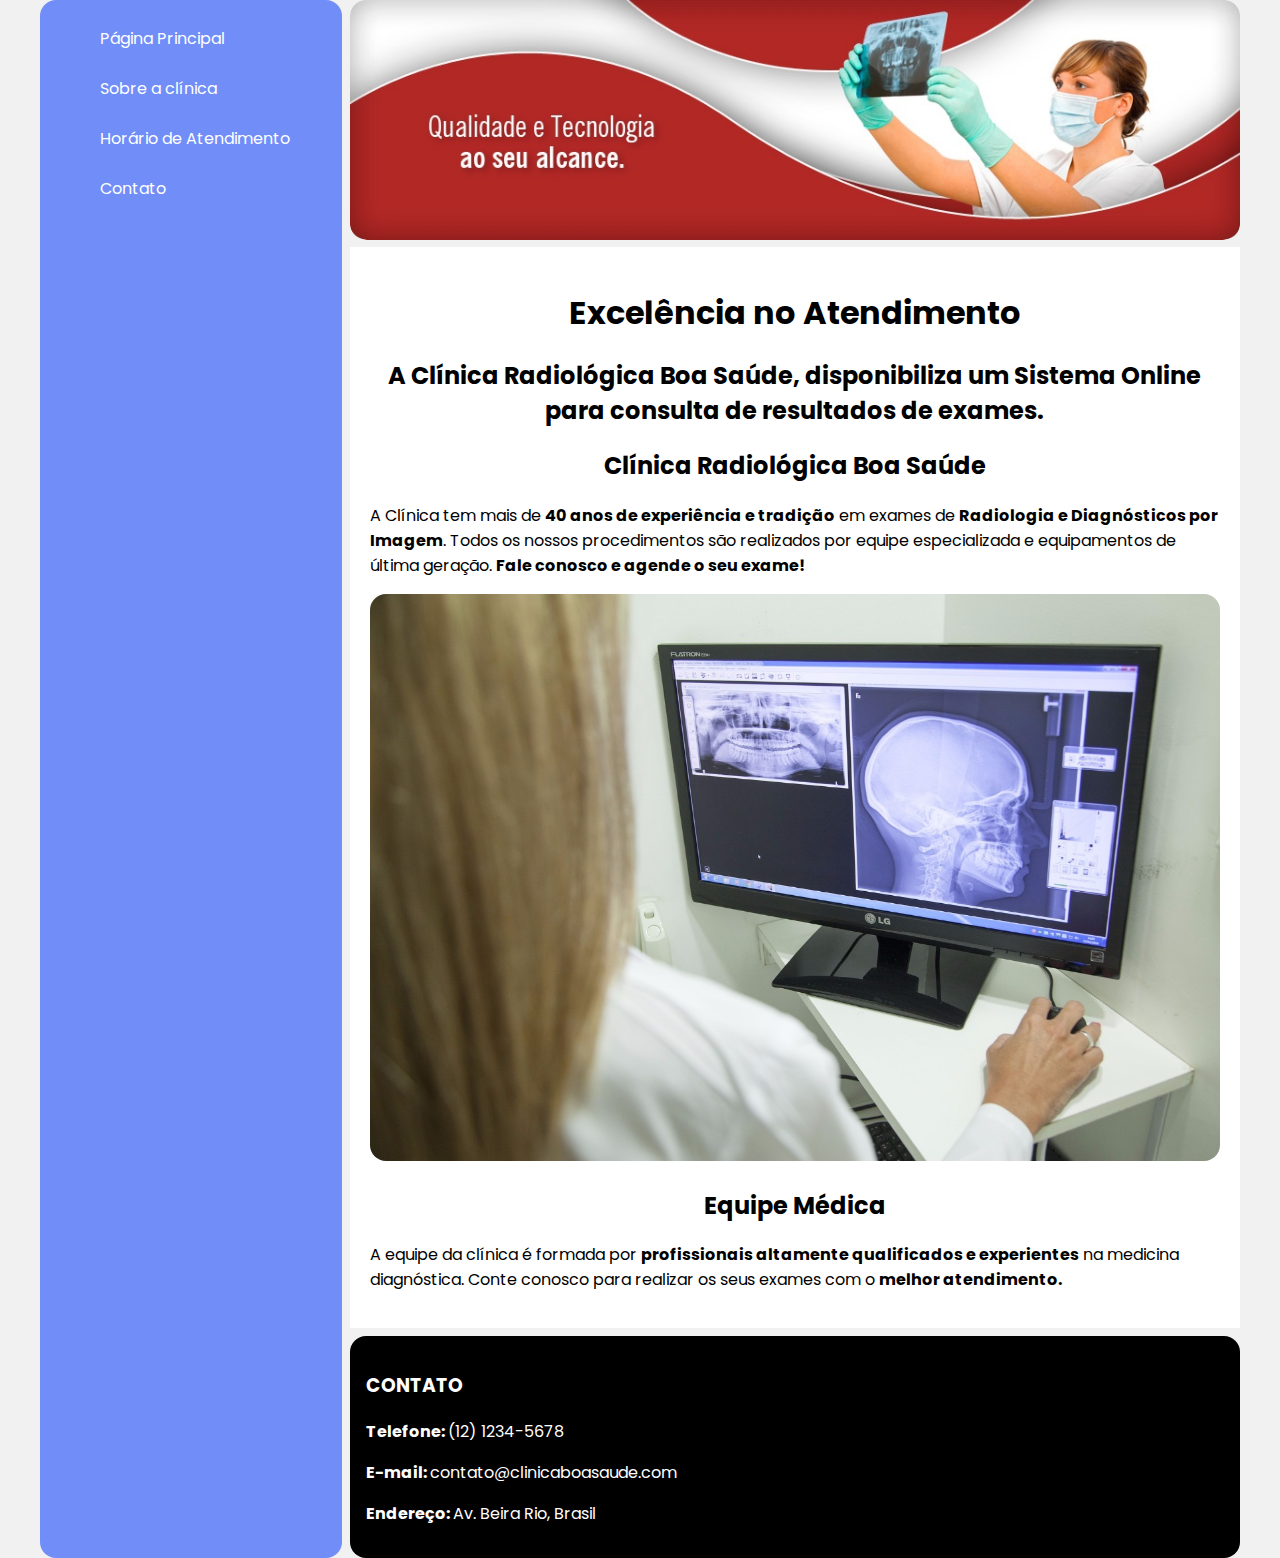
<file: index.html>
<!DOCTYPE html>

<html lang="pt-br">
    <head>
        <meta charset="UTF-8">
        <meta http-equiv="X-UA-Compatible" content="IE=edge">
        <meta name="viewport" content="width=device-width, initial-scale=1.0">
        <title>Página Principal</title>
        <link rel="stylesheet" href="base.css">
    </head>

    <body>
        <div class="wrapper">
            <div class="menu">
                <ul>
                    <li><a href="index.html">Página Principal</a></li> <br>
                    <li><a href="about.html">Sobre a clínica</a></li> <br>
                    <li><a href="opening_hours.html">Horário de Atendimento</a></li> <br>
                    <li><a href="contact.html">Contato</a></li> <br>
                </ul>
            </div>

            <div class="main">
                <div class="header">
                    <img src="media/images/banner_header.jpg" alt="Banner informativo da Clínica Radiológica." title="Banner">
                </div>
        
                <div class="content">
                    <h1>Excelência no Atendimento</h1>
                    <h2>A Clínica Radiológica Boa Saúde, disponibiliza um Sistema Online para consulta de resultados de exames.</h2>

                    <h2>Clínica Radiológica Boa Saúde</h2>
                    <p>
                        A Clínica tem mais de <strong>40 anos de experiência e tradição</strong> em exames de <strong>Radiologia e Diagnósticos por Imagem</strong>. Todos os nossos procedimentos são realizados por equipe especializada e equipamentos de última geração. <strong>Fale conosco e agende o seu exame!</strong>
                    </p>

                    <img src="media/images/equipe.jpg" alt="Médica avaliando uma radiografia de um cérebro na tela de um computador." title="Radiografia de um cérebro.">

                    <h2>Equipe Médica</h2>
                    <p>
                        A equipe da clínica é formada por <strong>profissionais altamente qualificados e experientes</strong> na medicina diagnóstica. Conte conosco para realizar os seus exames com o <strong>melhor atendimento.</strong>
                    </p>
                </div>
        
                <div class="footer">
                    <h3>
                        CONTATO
                    </h3>
                    
                    <p><b>Telefone: </b>(12) 1234-5678</p>
                    <p><b>E-mail: </b>contato@clinicaboasaude.com</p>
                    <p><b>Endereço: </b>Av. Beira Rio, Brasil</p>
                </div>
            </div>
        </div>
    </body>
</html>
</file>
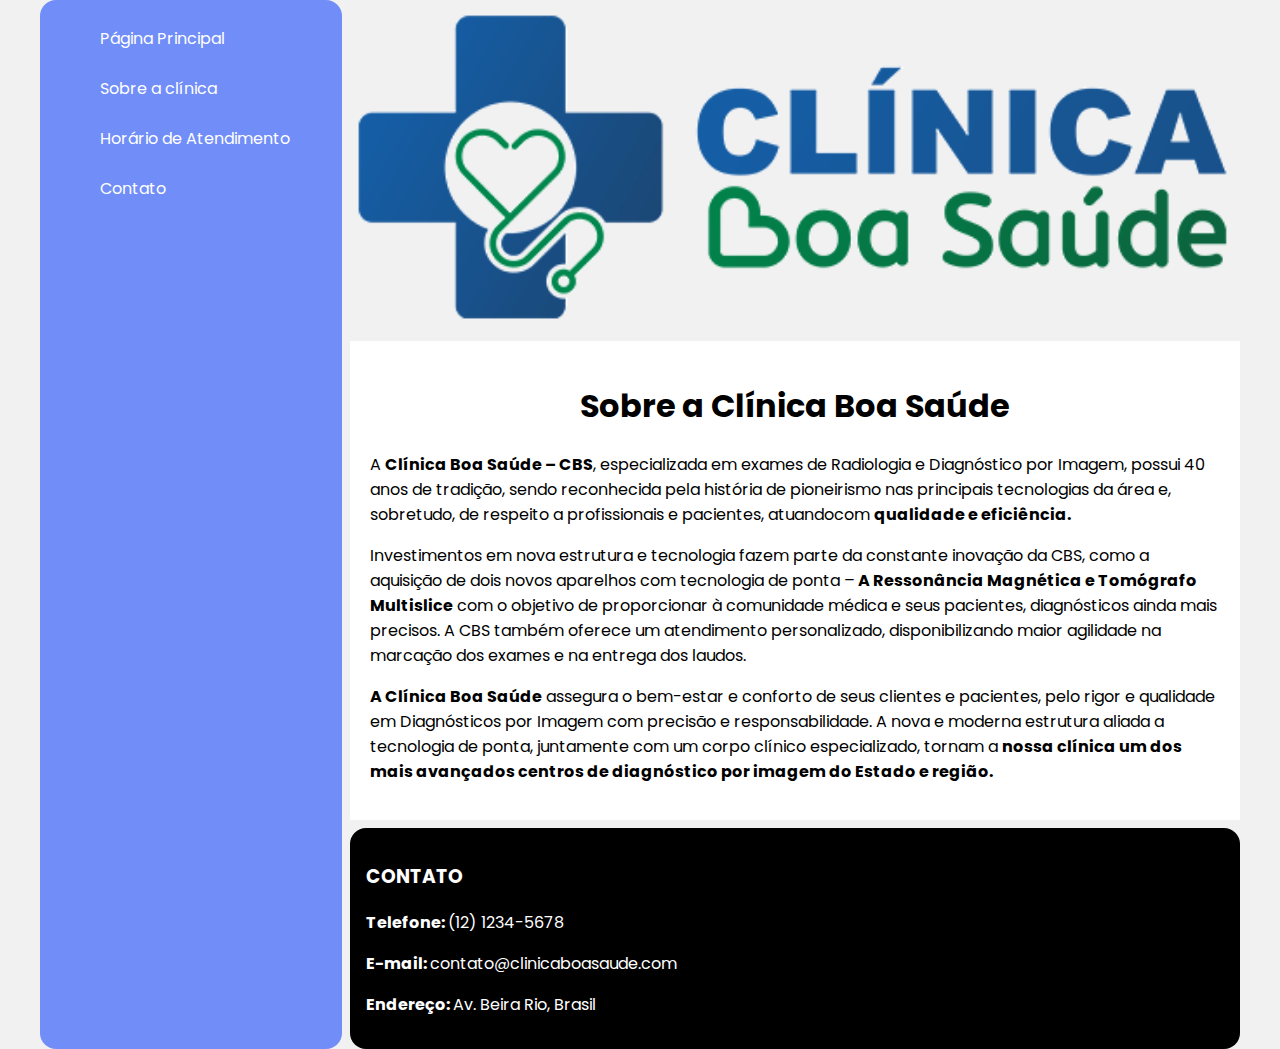
<file: about.html>
<!DOCTYPE html>

<html lang="pt-br">
    <head>
        <meta charset="UTF-8">
        <meta http-equiv="X-UA-Compatible" content="IE=edge">
        <meta name="viewport" content="width=device-width, initial-scale=1.0">
        <title>Sobre a Clínica</title>
        <link rel="stylesheet" href="base.css">
    </head>

    <body>
        <div class="wrapper">
            <div class="menu">
                <ul>
                    <li><a href="index.html">Página Principal</a></li> <br>
                    <li><a href="about.html">Sobre a clínica</a></li> <br>
                    <li><a href="opening_hours.html">Horário de Atendimento</a></li> <br>
                    <li><a href="contact.html">Contato</a></li>
                </ul>
            </div>

            <div class="main">
                <div class="header">
                    <img src="media/images/clinica.png" alt="Logo da Clínica Boa Saúde" title="Logo da Clínica Boa Saúde">
                </div>
        
                <div class="content">
                    <h1>Sobre a Clínica Boa Saúde</h1>

                    <p>
                        A <strong>Clínica Boa Saúde – CBS</strong>, especializada em exames de Radiologia e Diagnóstico por Imagem, possui 40 anos de tradição, sendo reconhecida pela história de pioneirismo nas principais tecnologias da área e, sobretudo, de respeito a profissionais e pacientes, atuandocom <strong>qualidade e eficiência.</strong>
                    </p>

                    <p>
                        Investimentos em nova estrutura e tecnologia fazem parte da constante inovação da CBS, como a aquisição de dois novos aparelhos com tecnologia de ponta – <strong>A Ressonância Magnética e Tomógrafo Multislice</strong> com o objetivo de proporcionar à comunidade médica e seus pacientes, diagnósticos ainda mais precisos. A CBS também oferece um atendimento personalizado, disponibilizando maior agilidade na marcação dos exames e na entrega dos laudos.
                    </p>

                    <p>
                        <strong>A Clínica Boa Saúde</strong> assegura o bem-estar e conforto de seus clientes e pacientes, pelo rigor e qualidade em Diagnósticos por Imagem com precisão e responsabilidade. A nova e moderna estrutura aliada a tecnologia de ponta, juntamente com um corpo clínico especializado, tornam a <strong>nossa clínica um dos mais avançados centros de diagnóstico por imagem do Estado e região.</strong>
                    </p>
                </div>
        
                <div class="footer">
                    <h3>
                        CONTATO
                    </h3>
                    
                    <p><b>Telefone: </b>(12) 1234-5678</p>
                    <p><b>E-mail: </b>contato@clinicaboasaude.com</p>
                    <p><b>Endereço: </b>Av. Beira Rio, Brasil</p>
                </div>
            </div>
        </div>
    </body>
</html>
</file>
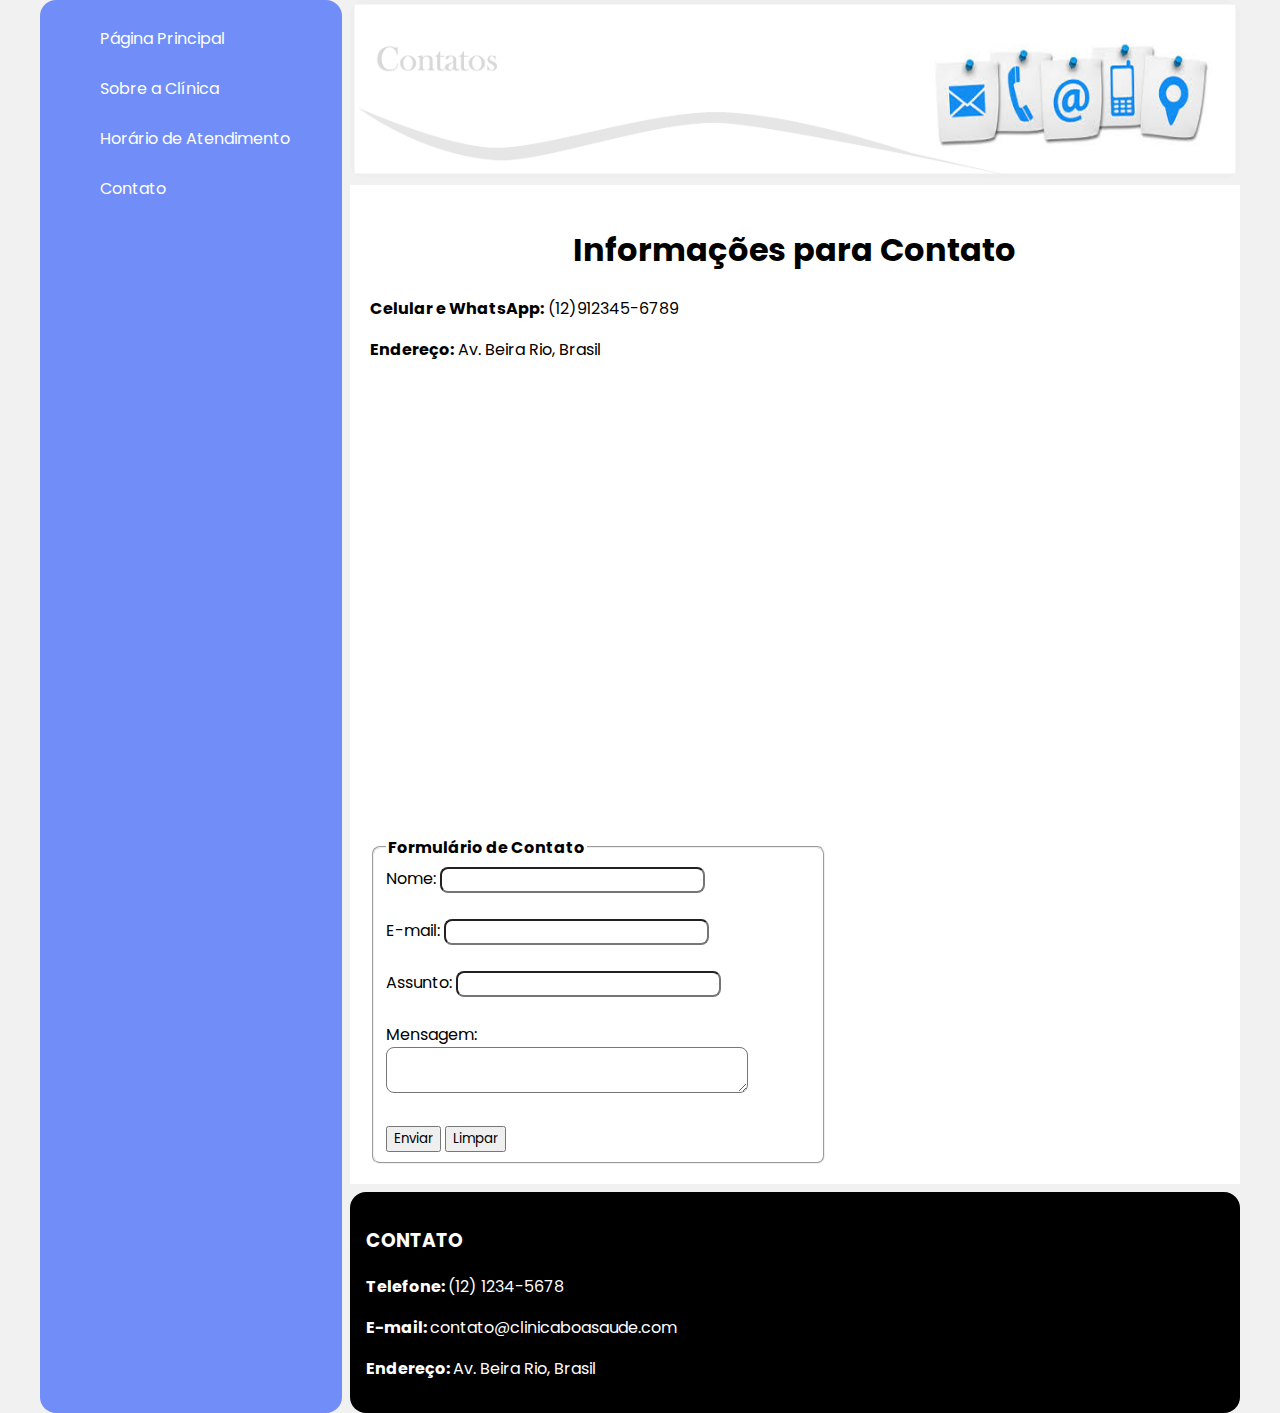
<file: contact.html>
<!DOCTYPE html>

<html lang="pt-br">
    <head>
        <meta charset="UTF-8">
        <meta http-equiv="X-UA-Compatible" content="IE=edge">
        <meta name="viewport" content="width=device-width, initial-scale=1.0">
        <title>Contato</title>
        <link rel="stylesheet" href="base.css">
    </head>
    
    <body>
        <div class="wrapper">
            <div class="menu">
                <ul>
                    <li><a href="index.html">Página Principal</a></li> <br>
                    <li><a href="about.html">Sobre a Clínica</a></li> <br>
                    <li><a href="opening_hours.html">Horário de Atendimento</a></li> <br>
                    <li><a href="contact.html">Contato</a></li> <br>
                </ul>
            </div>

            <div class="main">
                <div class="header">
                    <img src="media/images/contatos.png" alt="Banner de Contato" title="Contato">
                </div>
        
                <div class="content">
                    <h1>Informações para Contato</h1>

                    <p><b>Celular e WhatsApp:</b> (12)912345-6789</p>
                    <p><b>Endereço:</b> Av. Beira Rio, Brasil</p>

                    <iframe src="https://www.google.com/maps/embed?pb=!1m18!1m12!1m3!1d3785.201827069423!2d-49.20745128571166!3d-18.429143198149323!2m3!1f0!2f0!3f0!3m2!1i1024!2i768!4f13.1!3m3!1m2!1s0x94a10d5f57342403%3A0xf13f2e6002e9b3b9!2sAv.%20Beira%20Rio%20-%20Village%20Imperial%2C%20Itumbiara%20-%20GO%2C%2075523-200!5e0!3m2!1spt-BR!2sbr!4v1667269251867!5m2!1spt-BR!2sbr" width="600" height="450" style="border:0;" allowfullscreen="" loading="lazy" referrerpolicy="no-referrer-when-downgrade"></iframe>

                    <form action="" method="post">
                        <fieldset>
                            <legend>Formulário de Contato</legend>

                            <label>Nome: </label> <input type="text" name="name" required> <br> <br>
                            <label>E-mail: </label> <input type="email" name="email" required> <br> <br>
                            <label>Assunto: </label> <input type="text" name="subject" required> <br> <br>
                            <label>Mensagem: </label> <textarea name="message"cols="30"></textarea> <br> <br>

                            <button type="submit">Enviar</button>
                            <button type="reset">Limpar</button>
                        </fieldset>                     
                    </form>
                </div>
        
                <div class="footer">
                    <h3>
                        CONTATO
                    </h3>
                    
                    <p><b>Telefone: </b>(12) 1234-5678</p>
                    <p><b>E-mail: </b>contato@clinicaboasaude.com</p>
                    <p><b>Endereço: </b>Av. Beira Rio, Brasil</p>
                </div>
            </div>
        </div>
    </body>
</html>
</file>
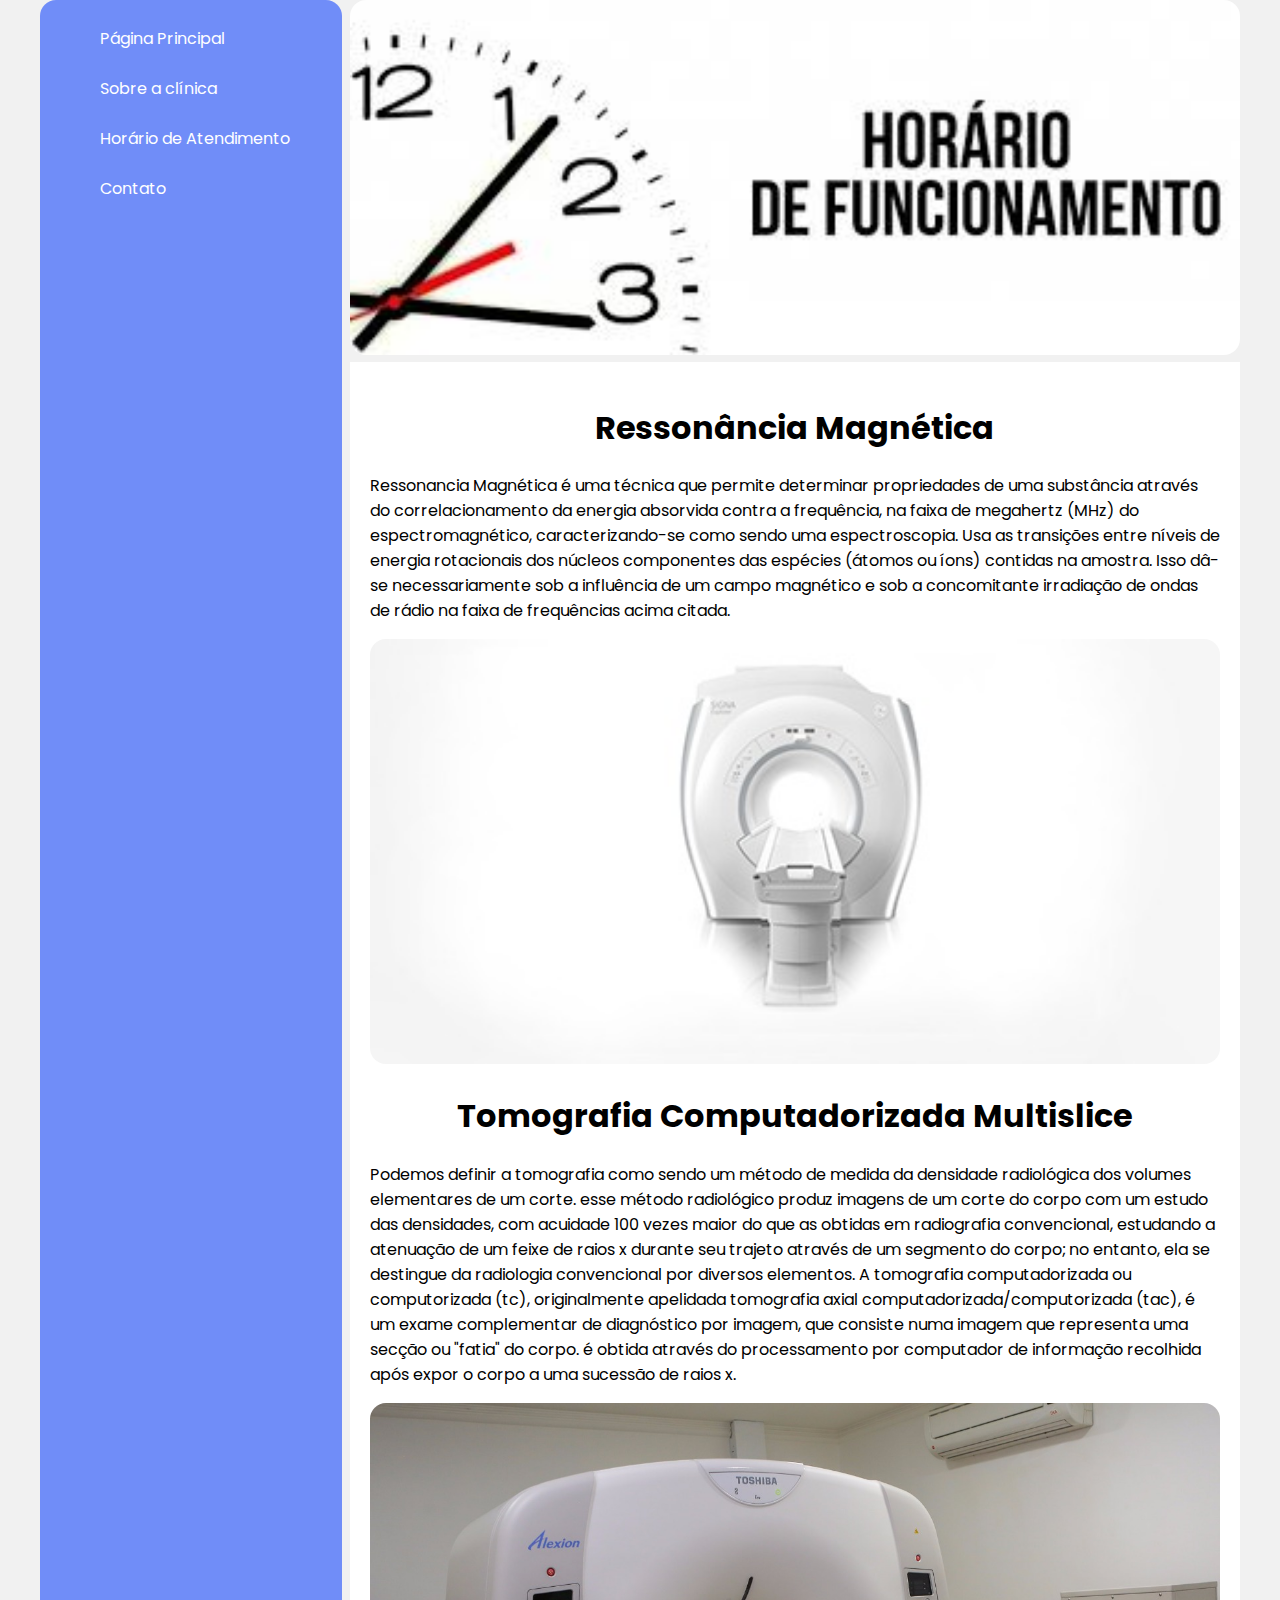
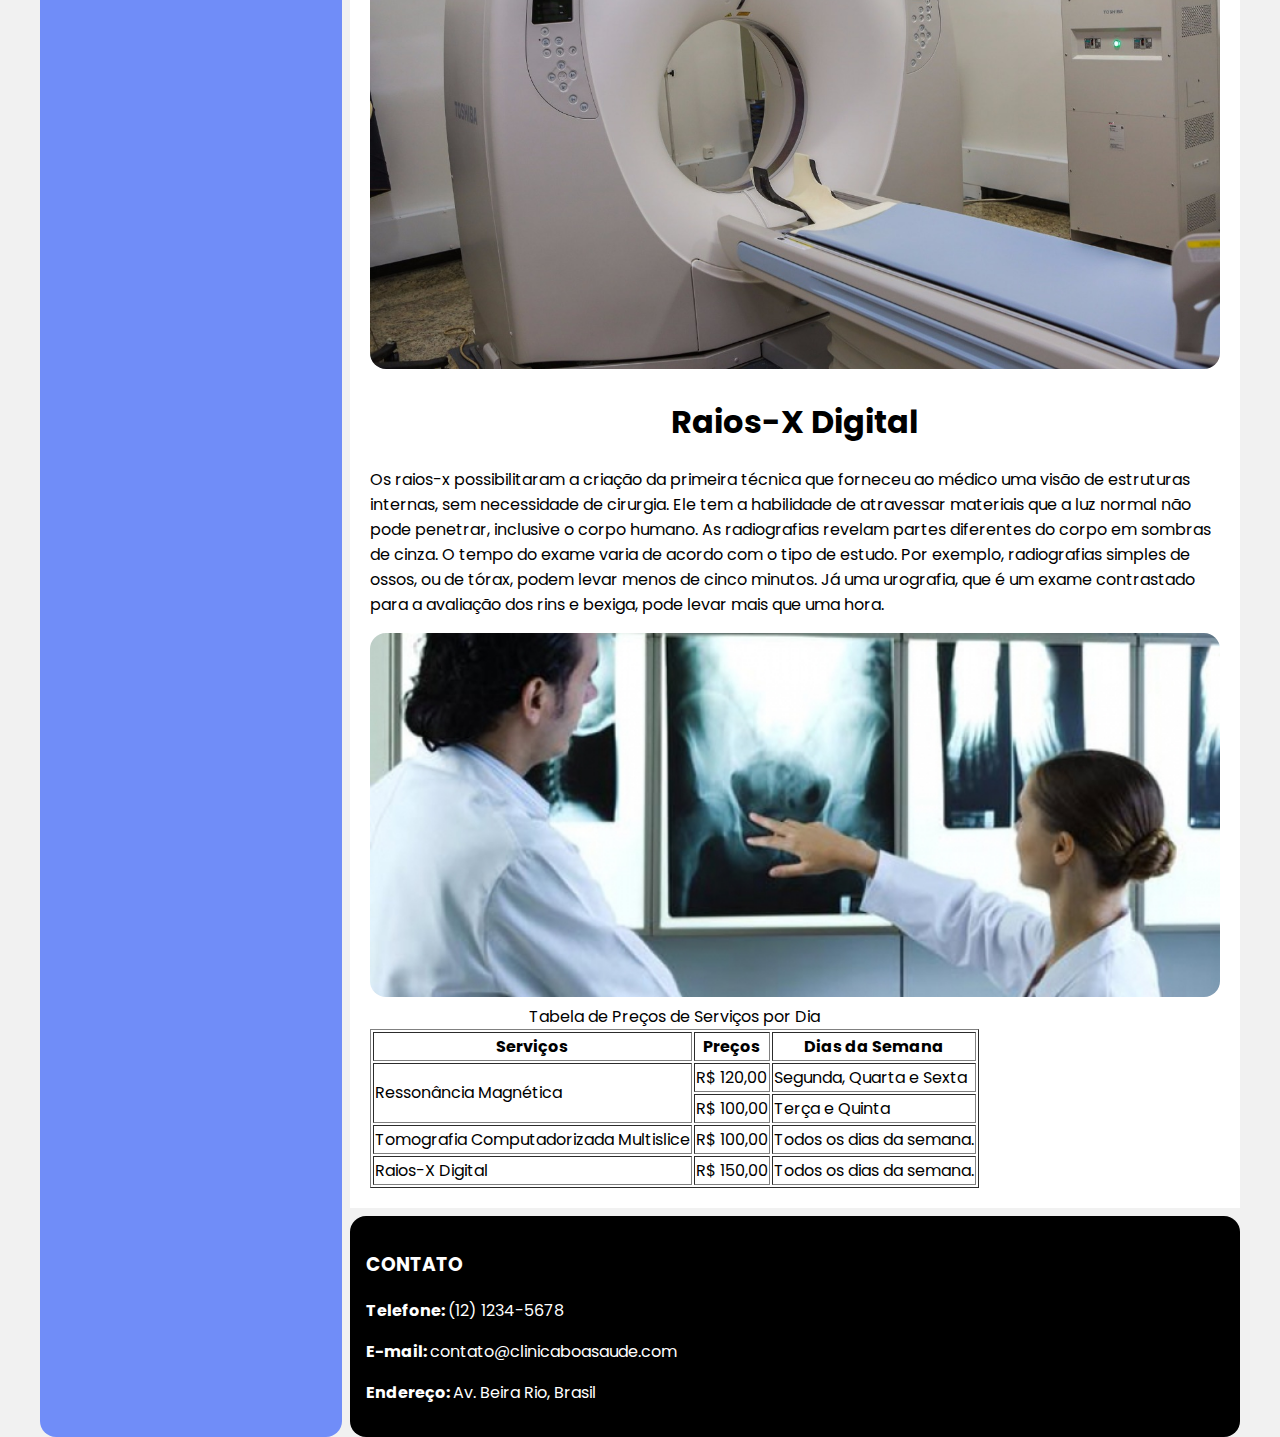
<file: opening_hours.html>
<!DOCTYPE html>

<html lang="pt-br">
    <head>
        <meta charset="UTF-8">
        <meta http-equiv="X-UA-Compatible" content="IE=edge">
        <meta name="viewport" content="width=device-width, initial-scale=1.0">
        <title>Horário de Atendimento</title>
        <link rel="stylesheet" href="base.css">
    </head>
    
    <body>
        <div class="wrapper">
            <div class="menu">
                <ul>
                    <li><a href="index.html">Página Principal</a></li> <br>
                    <li><a href="about.html">Sobre a clínica</a></li> <br>
                    <li><a href="opening_hours.html">Horário de Atendimento</a></li> <br>
                    <li><a href="contact.html">Contato</a></li> <br>
                </ul>
            </div>

            <div class="main">
                <div class="header">
                    <img src="media/images/horario_atendimento.jfif" alt="Horário de Atendimento" title="Banner de Horário de Funcionamento">
                </div>
        
                <div class="content">
                    <h1>Ressonância Magnética</h1>

                    <p>
                        Ressonancia Magnética é uma técnica que permite determinar propriedades de uma substância através do correlacionamento da energia absorvida contra a frequência, na faixa de megahertz (MHz) do espectromagnético, caracterizando-se como sendo uma espectroscopia. Usa as transições entre níveis de energia rotacionais dos núcleos componentes das espécies (átomos ou íons) contidas na amostra. Isso dâ-se necessariamente sob a influência de um campo magnético e sob a concomitante irradiação de ondas de rádio na faixa de frequências acima citada.
                    </p>

                    <img src="media/images/exame-de-ressonancia-magnetica.jpeg" alt="Aparelho de Ressonância Magnética" title="Aparelho de Ressonância Magnética">

                    <h1>Tomografia Computadorizada Multislice</h1>

                    <p>
                        Podemos definir a tomografia como sendo um método de medida da densidade radiológica dos volumes elementares de um corte. esse método radiológico produz imagens de um corte do corpo com um estudo das densidades, com acuidade 100 vezes maior do que as obtidas em radiografia convencional, estudando a atenuação de um feixe de raios x durante seu trajeto através de um segmento do corpo; no entanto, ela se destingue da radiologia convencional por diversos elementos. A tomografia computadorizada ou computorizada (tc), originalmente apelidada tomografia axial computadorizada/computorizada (tac), é um exame complementar de diagnóstico por imagem, que consiste numa imagem que representa uma secção ou "fatia" do corpo. é obtida através do processamento por computador de informação recolhida após expor o corpo a uma sucessão de raios x.
                    </p>

                    <img src="media/images/exame-tomografia.jpeg" alt="Exame de Tomografia Computadorizadora Multislice" title="Exame de Tomografia Computadorizadora Multislice">

                    <h1>Raios-X Digital</h1>

                    <p>
                        Os raios-x possibilitaram a criação da primeira técnica que forneceu ao médico uma visão de estruturas internas, sem necessidade de cirurgia. Ele tem a habilidade de atravessar materiais que a luz normal não pode penetrar, inclusive o corpo humano. As radiografias revelam partes diferentes do corpo em sombras de cinza. O tempo do exame varia de acordo com o tipo de estudo. Por exemplo, radiografias simples de ossos, ou de tórax, podem levar menos de cinco minutos. Já uma urografia, que é um exame contrastado para a avaliação dos rins e bexiga, pode levar mais que uma hora.
                    </p>

                    <img src="media/images/exame-raio-x.jpg" alt="Exame de Raio-X" title="Exame de Raio-X">

                    <table border="1" summary="Tabela de Preços de Serviços por Dia">
                        <caption>Tabela de Preços de Serviços por Dia</caption>
                        <thead>
                            <th>Serviços</th>
                            <th>Preços</th>
                            <th>Dias da Semana</th>
                        </thead>
                        <tbody>
                            <tr>
                                <td rowspan="2">Ressonância Magnética</td>
                                <td>R$ 120,00</td>
                                <td>Segunda, Quarta e Sexta</td>
                            </tr>
                            <tr>
                                <td>R$ 100,00</td>
                                <td>Terça e Quinta</td>
                            </tr>
                            <tr>
                                <td>Tomografia Computadorizada Multislice</td>
                                <td>R$ 100,00</td>
                                <td>Todos os dias da semana.</td>
                            </tr>
                            <tfoot>
                                <td>Raios-X Digital</td>
                                <td>R$ 150,00</td>
                                <td>Todos os dias da semana.</td>
                            </tfoot>
                        </tbody>
                    </table>
                </div>
        
                <div class="footer">
                    <h3>
                        CONTATO
                    </h3>
                    
                    <p><b>Telefone: </b>(12) 1234-5678</p>
                    <p><b>E-mail: </b>contato@clinicaboasaude.com</p>
                    <p><b>Endereço: </b>Av. Beira Rio, Brasil</p>
                </div>
            </div>
        </div>
    </body>
</html>
</file>
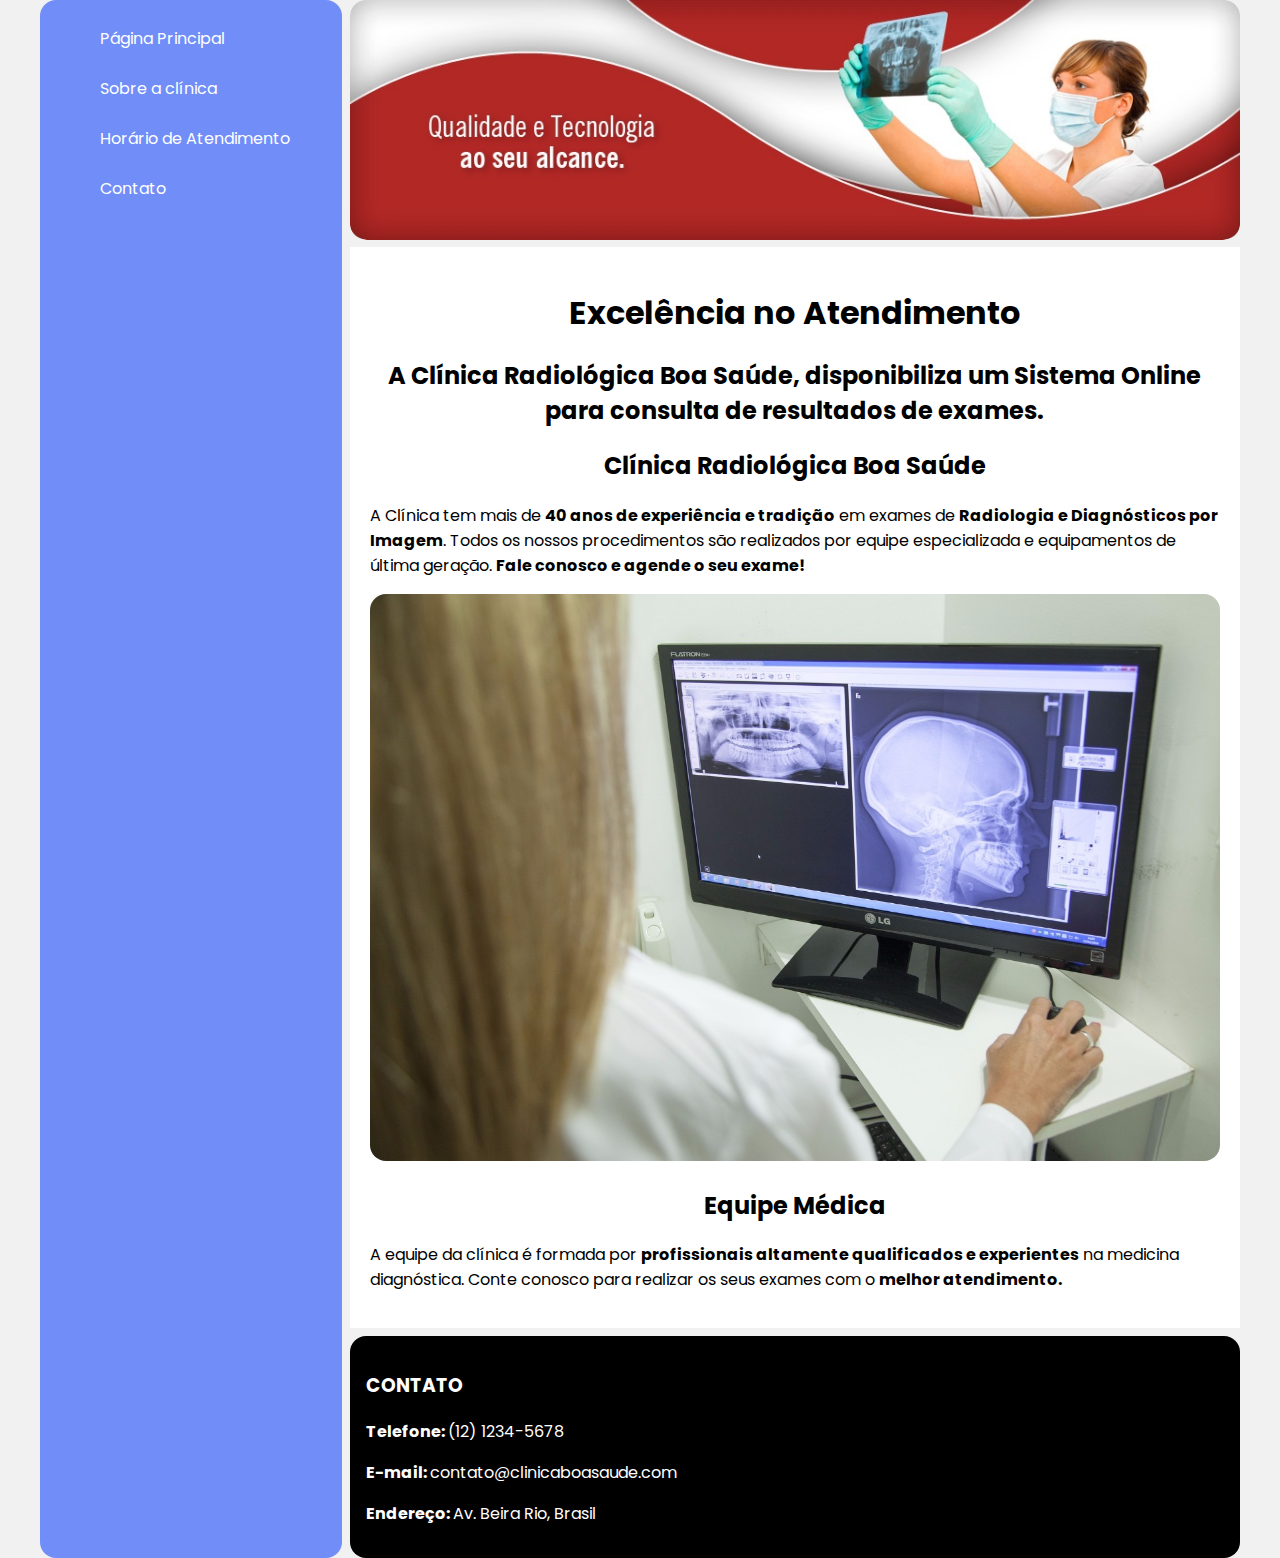
<file: template.html>
<!DOCTYPE html>

<html lang="pt-br">
    <head>
        <meta charset="UTF-8">
        <meta http-equiv="X-UA-Compatible" content="IE=edge">
        <meta name="viewport" content="width=device-width, initial-scale=1.0">
        <title>Página Principal</title>
        <link rel="stylesheet" href="base.css">
    </head>

    <body>
        <div class="wrapper">
            <div class="menu">
                <ul>
                    <li><a href="template.html">Página Principal</a></li> <br>
                    <li><a href="about.html">Sobre a clínica</a></li> <br>
                    <li><a href="opening_hours.html">Horário de Atendimento</a></li> <br>
                    <li><a href="contact.html">Contato</a></li> <br>
                </ul>
            </div>

            <div class="main">
                <div class="header">
                    <img src="media/images/banner_header.jpg" alt="Banner informativo da Clínica Radiológica." title="Banner">
                </div>
        
                <div class="content">
                    <h1>Excelência no Atendimento</h1>
                    <h2>A Clínica Radiológica Boa Saúde, disponibiliza um Sistema Online para consulta de resultados de exames.</h2>

                    <h2>Clínica Radiológica Boa Saúde</h2>
                    <p>
                        A Clínica tem mais de <strong>40 anos de experiência e tradição</strong> em exames de <strong>Radiologia e Diagnósticos por Imagem</strong>. Todos os nossos procedimentos são realizados por equipe especializada e equipamentos de última geração. <strong>Fale conosco e agende o seu exame!</strong>
                    </p>

                    <img src="media/images/equipe.jpg" alt="Médica avaliando uma radiografia de um cérebro na tela de um computador." title="Radiografia de um cérebro.">

                    <h2>Equipe Médica</h2>
                    <p>
                        A equipe da clínica é formada por <strong>profissionais altamente qualificados e experientes</strong> na medicina diagnóstica. Conte conosco para realizar os seus exames com o <strong>melhor atendimento.</strong>
                    </p>
                </div>
        
                <div class="footer">
                    <h3>
                        CONTATO
                    </h3>
                    
                    <p><b>Telefone: </b>(12) 1234-5678</p>
                    <p><b>E-mail: </b>contato@clinicaboasaude.com</p>
                    <p><b>Endereço: </b>Av. Beira Rio, Brasil</p>
                </div>
            </div>
        </div>
    </body>
</html>
</file>
<file: base.css>
@import url('https://fonts.googleapis.com/css2?family=Poppins:wght@300&display=swap');

* {
    font-family: 'Poppins', sans-serif;
}

html, body {
    margin: 0;
}

body {
    background-color: #f1f1f1;
    display: flex;
    justify-content: center;
}

.wrapper {
    width: 1200px;
    display: flex;
    margin: 0 auto;
}

.main {
    display: flex;
    flex-flow: column;
    width: 85%;
}

.menu {
    width: 25%;
    border-radius: 1rem;
    background-color: rgba(0, 55, 255, 0.534);
    padding: 10px 20px 0px;
    margin-right: 0.5rem;
}

li {
    list-style: none;
}

a {
    text-decoration: none;
    color: rgb(255, 255, 255);
}

a:hover {
    padding: 5px;
    background-color: rgb(255, 255, 255);
    color: rgb(0, 55, 255);
    border-radius: 5px;
    transition: 0.3s ease all;
}

.header {
    min-height: 150px;
}

img {
    width: 100%;
    border-radius: 1rem;
}

.content {
    background-color: white;
    min-height: 300px;
    padding: 20px;
}

.footer {
    background-color: rgb(0, 0, 0);
    color: rgb(255, 255, 255);
    min-height: 150px;
    padding: 1rem;
    border-radius: 1rem;
    margin-top: 00.5rem;
}

h1, h2 {
    text-align: center;
}

iframe {
    border-radius: 1rem;
}

input, textarea, fieldset {
    border-radius: 0.5rem;
}

fieldset {
    width: 50%;
}

legend {
    font-weight: bold;
}
</file>
